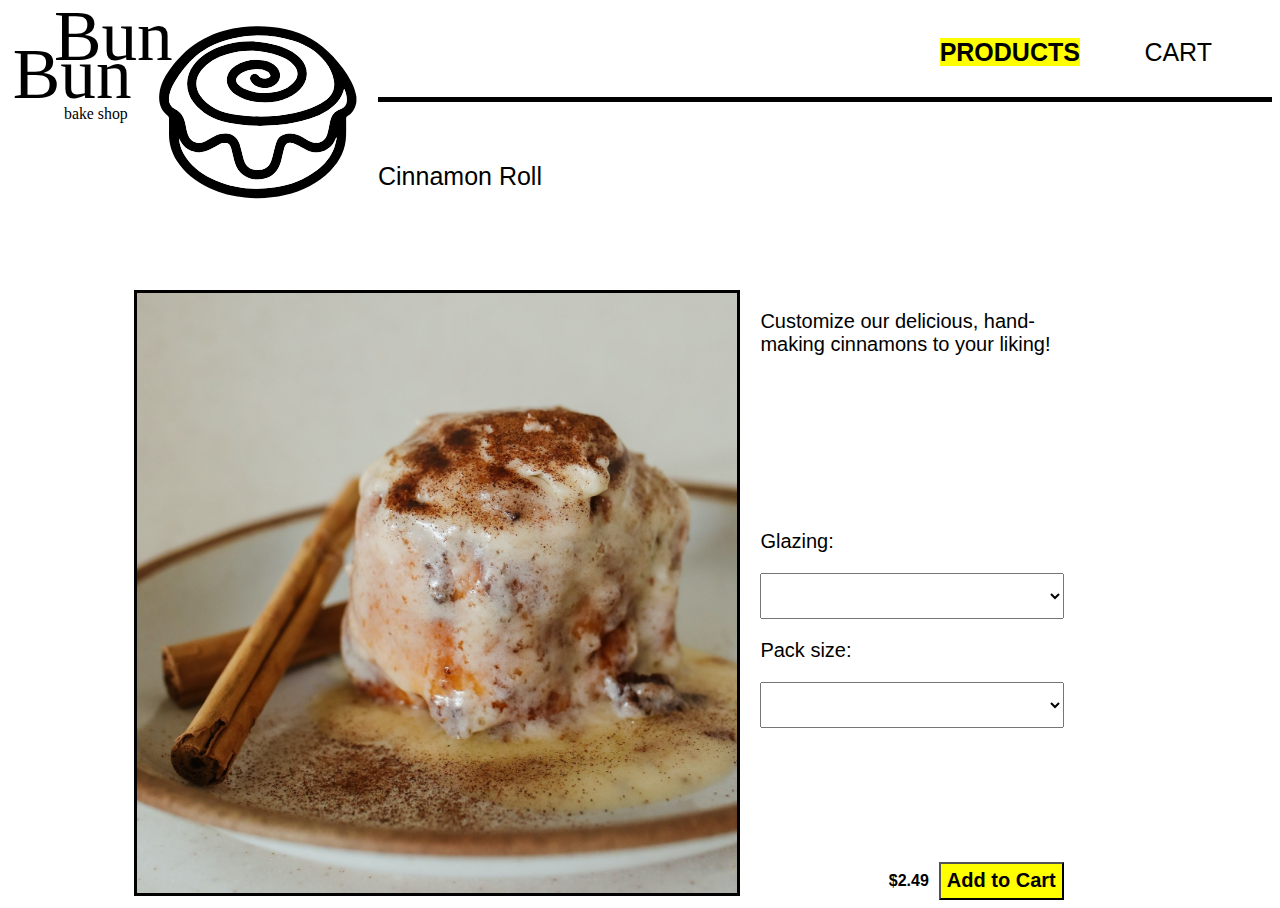
<file: product.html>
<!DOCTYPE html>
<html>

<head>
	<meta charset="utf-8">
	<meta name="viewport" content="width=device-width, initial-scale=1">
	<title>Product Detail</title>
	<link rel="stylesheet" href="css/style.css" type="text/css" />
	<link rel="stylesheet" href="css/product.css" type="text/css" />
	
</head>

<body>
	<div class="nav-wrapper">
		<a href="index.html"><img alt="bun bun bake shop logo" src="images/logo/logo-01.svg"></a>
		<div class="navbar">
			<div class="nav-row">
				<a href="#"><span class="highlight">Products</span></a>
				<a href="cart.html">Cart</a>
			</div>
			<div id="banner">Cinnamon Roll</div>
		</div>
	</div>

	<div class="product-wrapper container">
		<div id="img-container">
			<img class="product-image" id="image1" src="images/products/original-cinnamon-roll.jpg">
		</div>
		<div id="customize">
			<div id="message">
				<p>Customize our delicious, hand-making cinnamons to your liking!</p>
			</div>
			<div>
				<p>Glazing:</p>
				<select id="glazing-options" onchange="glazingChange(this)"></select>
				<p>Pack size:</p>
				<select id="pack-options" onchange="packChange(this)"></select>
			</div>
			<div id="add-cart">
				<span>$2.49</span>
				
					<button class="highlight" onclick="saveData()">Add to Cart</button>
				
			</div>
		</div>
	</div>
	<script src="js/rollsData.js"></script>
	<script src="js/price.js"></script>
</body>

</html>
</file>
<file: css/style.css>
body {
	font-family: Verdana, sans-serif;
}

a {
	text-decoration: none;
	color:  black;
}

p, select, button {
	font-size:  20px;
}

.highlight {
	background-color: yellow;
	font-weight: bold;
}

.container {
	padding-left:  10%;
	padding-right:  10%;
	padding-top:  80px;
	display: flex;
}

.navbar a {
	font-size:  25px;
	width:  100%;
	text-align: right;
	text-transform: uppercase;
}

div#banner {
	padding-top:  30px;
	font-size:  25px;
}

.product-image {
	border:  3px solid black;
}

.nav-wrapper {
	display:  flex;
	text-align: right;
}

.nav-wrapper img {
	flex:  0 0 auto;
	width: 350px;
	margin-right: 20px;
}

.navbar {
	display: flex;
	flex-direction: column;
	width:  100%;
}

.navbar a {
	margin: 30px;
}

.nav-row {
	padding: 30px;
	border-bottom:  5px solid black;
}

div#banner {
	text-align: left;
	margin-top: 30px;
}
</file>
<file: css/product.css>
select {
	padding:  10px;
}

.product-wrapper img {
	width: 600px;
	margin-right: 20px;
}


#customize {
	display: flex;
	flex-direction: column;
	justify-content: space-between;
	flex-basis: 30%;
}

.product-wrapper select {
	width:  100%;
}

#add-cart {
	display: flex;
	justify-content: flex-end;
}

#add-cart span {
	font-weight:  bold;
	padding: 10px;
	text-align: center;
	cursor: pointer;
}

#add-cart span.highlight {
	border: 1px solid black;
	margin-left: 10px;
	margin-right: 10px;
	width: 150px;
	display: inline-block;
}
</file>
